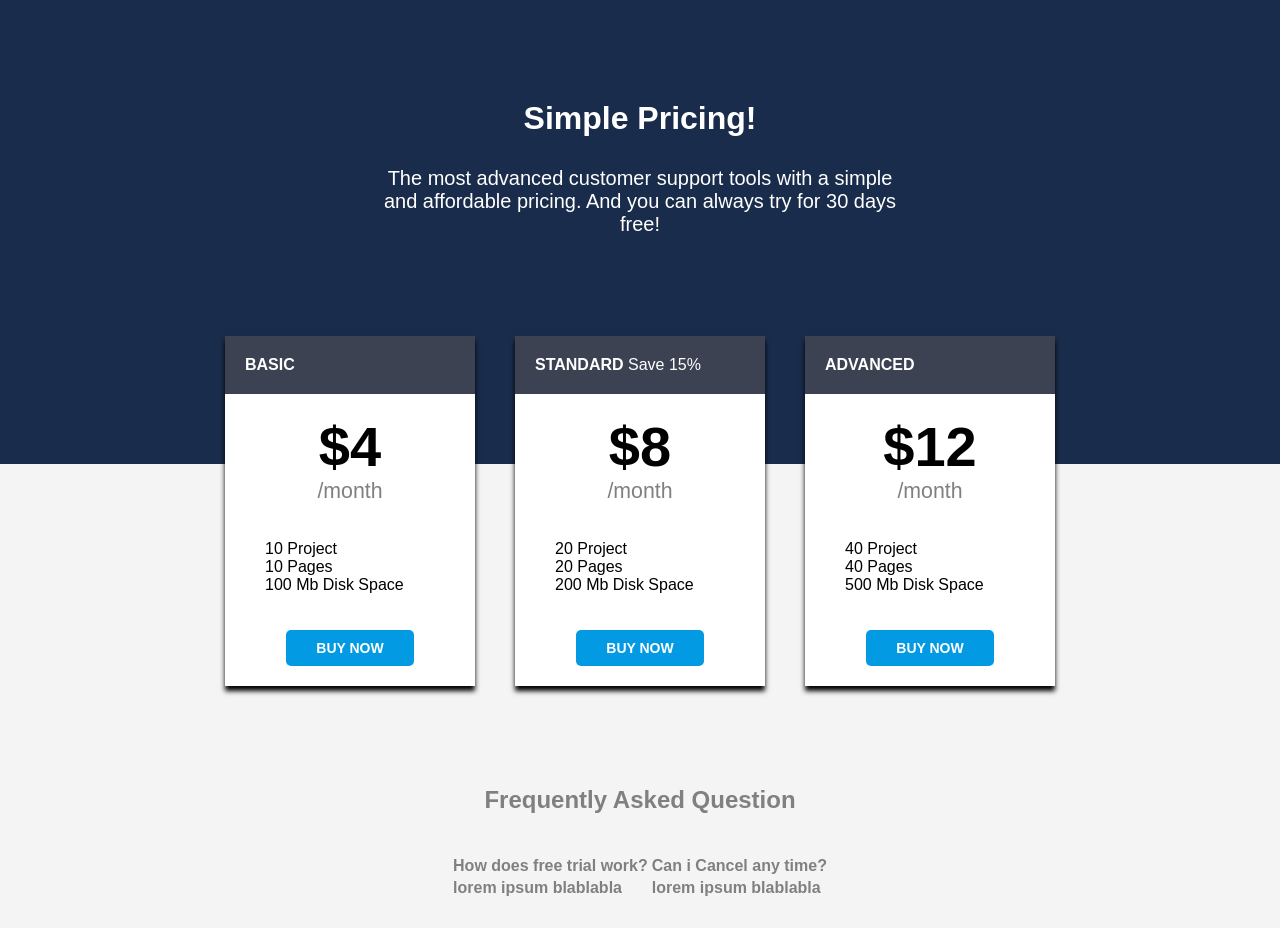
<file: Zettacamp Technical Test/index.html>
<!DOCTYPE html>
<html lang="en">
  <head>
    <meta charset="UTF-8" />
    <meta name="viewport" content="width=device-width, initial-scale=1.0" />
    <title>Simple Pricing</title>
    <link rel="stylesheet" href="styles.css" />
  </head>
  <body>
    <h1>Simple Pricing!</h1>
    <div class="subtitle">
      The most advanced customer support tools with a simple <br />
      and affordable pricing. And you can always try for 30 days <br />
      free!
    </div>

    <div class="wrap">
      <div class="cardContainer">
        <div class="pricingCard" onclick="selectCard(this)">
          <div class="cardHeader"><strong>BASIC</strong></div>
          <div class="cardPrice">
            <div class="price"><strong>$4</strong></div>
            <div class="duration">/month</div>
          </div>
          <div class="cardContent">
            <ul style="list-style: none">
              <li>10 Project</li>
              <li>10 Pages</li>
              <li>100 Mb Disk Space</li>
            </ul>
          </div>
          <button class="btn" onclick="buyNow(event)">
            <strong>BUY NOW</strong>
          </button>
        </div>
      </div>

      <div class="cardContainer">
        <div class="pricingCard" onclick="selectCard(this)">
          <div class="cardHeader">
            <strong>STANDARD</strong> <span>Save 15%</span>
          </div>
          <div class="cardPrice">
            <div class="price"><strong>$8</strong></div>
            <div class="duration">/month</div>
          </div>
          <div class="cardContent">
            <ul style="list-style: none">
              <li>20 Project</li>
              <li>20 Pages</li>
              <li>200 Mb Disk Space</li>
            </ul>
          </div>
          <button class="btn" onclick="buyNow(event)">
            <strong>BUY NOW</strong>
          </button>
        </div>
      </div>

      <div class="cardContainer">
        <div class="pricingCard" onclick="selectCard(this)">
          <div class="cardHeader"><strong>ADVANCED</strong></div>
          <div class="cardPrice">
            <div class="price"><strong>$12</strong></div>
            <div class="duration">/month</div>
          </div>
          <div class="cardContent">
            <ul style="list-style: none">
              <li>40 Project</li>
              <li>40 Pages</li>
              <li>500 Mb Disk Space</li>
            </ul>
          </div>
          <button class="btn" onclick="buyNow(event)">
            <strong>BUY NOW</strong>
          </button>
        </div>
      </div>
    </div>

    <div class="faq">
      <h2>Frequently Asked Question</h2>
      <table>
        <tr>
          <th>How does free trial work?</th>
          <th>Can i Cancel any time?</th>
        </tr>
        <tr>
          <th>lorem ipsum blablabla</th>
          <th>lorem ipsum blablabla</th>
        </tr>
      </table>
    </div>

    <script>
      function buyNow(event) {
        event.stopPropagation();
        alert("Purchase Success!");
      }

      function selectCard(pricingCard) {
        let cards = document.querySelectorAll(".pricingCard");
        cards.forEach((c) => c.classList.remove("selected"));
        pricingCard.classList.add("selected");
      }
    </script>
  </body>
</html>
</file>
<file: Zettacamp Technical Test/styles.css>
body {
  text-align: center;
  background: linear-gradient(
    to bottom,
    #1a2c4b 0%,
    #1a2c4b 50%,
    #f4f4f4 50%,
    #f4f4f4 100%
  );
  font-family: Arial, Helvetica, sans-serif;
}

h1 {
  margin: 20px;
  margin-top: 100px;
  color: white;
}
.subtitle {
  margin: 30px;
  color: white;
  font-size: 20px;
  margin-bottom: 100px;
}

.wrap {
  display: flex;
  justify-content: center;
}

.cardContainer {
  justify-content: center;
  margin-left: 20px;
  margin-right: 20px;
  background-color: white;
}

.pricingCard {
  width: 250px;
  box-shadow: 0 5px 5px;
  background-color: white;
  cursor: pointer;
}

.pricingCard:hover {
  transform: scale(1.1);
  box-shadow: 0 7px 7px;
}

.cardHeader {
  padding: 20px;
  color: white;
  background-color: #3c4252;
  text-align: left;
}

.cardPrice {
  justify-content: center;
  padding: 20px;
}

.cardContent {
  text-align: left;
}

.btn {
  color: white;
  font-size: 14px;
  padding-left: 30px;
  padding-right: 30px;
  padding-top: 10px;
  padding-bottom: 10px;
  background-color: #039ae4;
  border-radius: 5px;
  margin: 20px;
  border: none;
  cursor: pointer;
}

.price {
  font-size: 56px;
  color: black;
}

.duration {
  font-size: 16pt;
  color: gray;
}

.faq {
  color: gray;
  align-items: center;
  margin-top: 100px;
}

table {
  margin-left: auto;
  margin-right: auto;
  text-align: left;
  padding: 20px;
  gap: 20px;
}

.selected {
  border: 2px solid #039ae4;
}
</file>
